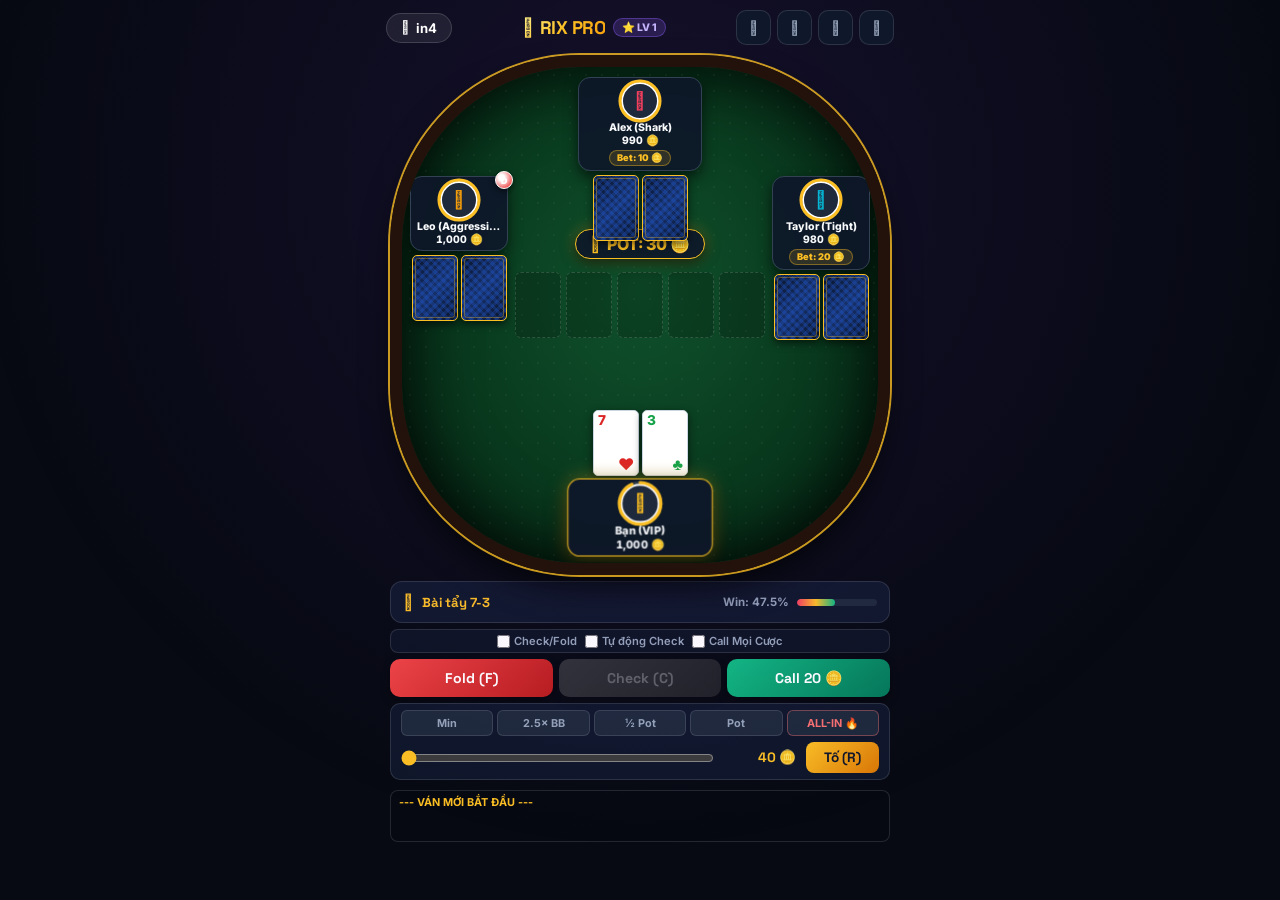
<file: index.html>
<!DOCTYPE html>
<html lang="vi">
<head>
<meta charset="UTF-8" />
<meta name="viewport" content="width=device-width, initial-scale=1.0, maximum-scale=1.0, user-scalable=no, viewport-fit=cover" />
<title>Rix Hold'em Pro — Championship Edition</title>
<link rel="preconnect" href="https://fonts.googleapis.com">
<link rel="preconnect" href="https://fonts.gstatic.com" crossorigin>
<link href="https://fonts.googleapis.com/css2?family=Space+Grotesk:wght@500;700;800&family=Inter:wght@400;500;600;700;800&display=swap" rel="stylesheet">
<link rel="stylesheet" href="https://cdnjs.cloudflare.com/ajax/libs/font-awesome/6.5.1/css/all.min.css" />

<link rel="stylesheet" href="css/style.css">
</head>
<body>

<div class="ambient-glow"></div>

<!-- TOP APP NAVIGATION -->
<header class="top-nav">
  
  <a href="../in4/index.html" class="hub-pill" title="Về trang cá nhân (in4)">
    <i class="fas fa-arrow-left"></i> <span>in4</span>
  </a>

  <div class="brand-group">
    <div class="brand-title">
      <i class="fas fa-crown" style="color:var(--gold);"></i> RIX PRO
    </div>
    <span class="pill-badge" id="level-badge">⭐ LV 1</span>
  </div>

  <div class="nav-actions">
    <button class="icon-btn" id="btn-sound" title="Bật/Tắt Âm thanh"><i class="fas fa-volume-high"></i></button>
    <button class="icon-btn" id="btn-stats" title="Thống Kê"><i class="fas fa-chart-pie"></i></button>
    <button class="icon-btn" id="btn-ach" title="Thành Tựu">
      <i class="fas fa-trophy"></i>
      <span class="badge-dot" id="ach-badge" style="display:none;"></span>
    </button>
    <button class="icon-btn" id="btn-settings" title="Cài Đặt"><i class="fas fa-sliders"></i></button>
  </div>
</header>

<!-- POKER ARENA STAGE -->
<main class="table-stage">
  <div class="table-felt" id="table-felt">
    
    <!-- POT HUB & STAKES -->
    <div class="pot-hub">
      <div class="main-pot-tag">
        <i class="fas fa-coins"></i> <span id="pot-amount">POT: 0 🪙</span>
      </div>
      <div class="side-pot-container" id="side-pot-container"></div>
    </div>

    <!-- 5 COMMUNITY CARD SLOTS -->
    <div class="board-cards-wrap" id="board-cards-wrap">
      <div class="board-slot" id="board-0"></div>
      <div class="board-slot" id="board-1"></div>
      <div class="board-slot" id="board-2"></div>
      <div class="board-slot" id="board-3"></div>
      <div class="board-slot" id="board-4"></div>
    </div>

    <!-- SEAT 2: BOT TOP (ALEX THE SHARK) -->
    <div class="seat seat-top" id="seat-2">
      <div class="speech-bubble" id="bubble-2">Check</div>
      <div class="seat-box">
        <div class="avatar-wrapper">
          <svg class="turn-timer-svg" id="timer-svg-2"><circle class="timer-bg" cx="23" cy="23" r="20"/><circle class="timer-stroke" id="timer-stroke-2" cx="23" cy="23" r="20"/></svg>
          <div class="avatar-svg" style="color:#f43f5e;"><i class="fas fa-brain"></i></div>
        </div>
        <div class="seat-name" id="name-2">Alex (Shark)</div>
        <div class="seat-chips" id="chips-2">1,000 🪙</div>
        <div class="seat-bet-tag" id="bet-2">Bet: 0 🪙</div>
        <div class="dealer-puck" id="puck-2" style="display:none;">D</div>
      </div>
      <div class="cards-row" id="cards-2"></div>
    </div>

    <!-- SEAT 1: BOT LEFT (RONALDO / MANIAC) -->
    <div class="seat seat-left" id="seat-1">
      <div class="speech-bubble" id="bubble-1">Check</div>
      <div class="seat-box">
        <div class="avatar-wrapper">
          <svg class="turn-timer-svg" id="timer-svg-1"><circle class="timer-bg" cx="23" cy="23" r="20"/><circle class="timer-stroke" id="timer-stroke-1" cx="23" cy="23" r="20"/></svg>
          <div class="avatar-svg" style="color:#f59e0b;"><i class="fas fa-fire"></i></div>
        </div>
        <div class="seat-name" id="name-1">Leo (Aggressive)</div>
        <div class="seat-chips" id="chips-1">1,000 🪙</div>
        <div class="seat-bet-tag" id="bet-1">Bet: 0 🪙</div>
        <div class="dealer-puck" id="puck-1" style="display:none;">D</div>
      </div>
      <div class="cards-row" id="cards-1"></div>
    </div>

    <!-- SEAT 3: BOT RIGHT (TAYLOR / ROCK) -->
    <div class="seat seat-right" id="seat-3">
      <div class="speech-bubble" id="bubble-3">Check</div>
      <div class="seat-box">
        <div class="avatar-wrapper">
          <svg class="turn-timer-svg" id="timer-svg-3"><circle class="timer-bg" cx="23" cy="23" r="20"/><circle class="timer-stroke" id="timer-stroke-3" cx="23" cy="23" r="20"/></svg>
          <div class="avatar-svg" style="color:#06b6d4;"><i class="fas fa-shield"></i></div>
        </div>
        <div class="seat-name" id="name-3">Taylor (Tight)</div>
        <div class="seat-chips" id="chips-3">1,000 🪙</div>
        <div class="seat-bet-tag" id="bet-3">Bet: 0 🪙</div>
        <div class="dealer-puck" id="puck-3" style="display:none;">D</div>
      </div>
      <div class="cards-row" id="cards-3"></div>
    </div>

    <!-- SEAT 0: HUMAN PLAYER (BOTTOM FELT) -->
    <div class="seat seat-bottom" id="seat-0">
      <div class="speech-bubble" id="bubble-0">Check</div>
      <div class="cards-row" id="cards-0"></div>
      <div class="seat-box">
        <div class="avatar-wrapper">
          <svg class="turn-timer-svg" id="timer-svg-0"><circle class="timer-bg" cx="23" cy="23" r="20"/><circle class="timer-stroke" id="timer-stroke-0" cx="23" cy="23" r="20"/></svg>
          <div class="avatar-svg" style="color:var(--gold);"><i class="fas fa-crown"></i></div>
        </div>
        <div class="seat-name" id="name-0">Bạn (VIP)</div>
        <div class="seat-chips" id="chips-0">1,000 🪙</div>
        <div class="seat-bet-tag" id="bet-0">Bet: 0 🪙</div>
        <div class="dealer-puck" id="puck-0" style="display:none;">D</div>
      </div>
    </div>

  </div>
</main>

<!-- LIVE ANALYTICS HUD (HAND STRENGTH + WIN EQUITY) -->
<div class="hud-analytics">
  <div class="hud-hand-info">
    <i class="fas fa-layer-group" style="color:var(--gold);"></i>
    <span class="hud-hand-title" id="hud-hand-strength">Đang phân tích bài...</span>
  </div>
  <div class="hud-equity-group">
    <span class="equity-text" id="hud-equity-text">Win: 50%</span>
    <div class="equity-bar"><div class="equity-fill" id="hud-equity-bar"></div></div>
  </div>
</div>

<!-- PLAYER CONTROLS DOCK -->
<footer class="controls-deck">
  <!-- Pre-action bar (When waiting for turn) -->
  <div class="pre-actions-bar" id="pre-actions-bar">
    <label class="pre-act-label"><input type="checkbox" id="pre-check-fold"> Check/Fold</label>
    <label class="pre-act-label"><input type="checkbox" id="pre-auto-check"> Tự động Check</label>
    <label class="pre-act-label"><input type="checkbox" id="pre-call-any"> Call Mọi Cược</label>
  </div>

  <!-- Primary Action Buttons -->
  <div class="action-row">
    <button class="act-btn btn-fold" id="btn-fold">Fold (F)</button>
    <button class="act-btn btn-check" id="btn-check">Check (C)</button>
    <button class="act-btn btn-call" id="btn-call">Call</button>
    <button class="act-btn btn-next-hand" id="btn-next" style="display:none;">Ván Tiếp Theo ➔ [Space]</button>
  </div>

  <!-- Advanced Bet / Raise Console -->
  <div class="bet-console">
    <div class="preset-chips-row">
      <div class="preset-tag" data-preset="min">Min</div>
      <div class="preset-tag" data-preset="2.5bb">2.5× BB</div>
      <div class="preset-tag" data-preset="half">½ Pot</div>
      <div class="preset-tag" data-preset="pot">Pot</div>
      <div class="preset-tag allin-tag" data-preset="allin">ALL-IN 🔥</div>
    </div>

    <div class="slider-controls">
      <input type="range" id="bet-slider" min="20" max="1000" step="10" value="20">
      <span class="slider-val-box" id="bet-slider-val">20 🪙</span>
      <button class="btn-submit-raise" id="btn-raise">Tố (R)</button>
    </div>
  </div>

  <!-- Realtime Game Log Ticker -->
  <div class="game-log-ticker" id="game-log"></div>
</footer>

<div class="toast-anchor" id="toast-anchor"></div>

<!-- SETTINGS MODAL -->
<div class="modal-overlay" id="modal-settings">
  <div class="modal-box">
    <div class="modal-top">
      <h3><i class="fas fa-sliders"></i> Cài Đặt Sòng Bài</h3>
      <button class="modal-x-btn" data-close>✕</button>
    </div>
    
    <div class="settings-row">
      <span>Màu Bàn Cược (Felt)</span>
      <div class="color-swatch-group">
        <button class="swatch-btn active" style="background:#0f512c;" data-felt="emerald" title="Classic Emerald"></button>
        <button class="swatch-btn" style="background:#184474;" data-felt="blue" title="Royal Blue"></button>
        <button class="swatch-btn" style="background:#631221;" data-felt="crimson" title="Velvet Crimson"></button>
        <button class="swatch-btn" style="background:#1f2937;" data-felt="onyx" title="Midnight Onyx"></button>
      </div>
    </div>

    <div class="settings-row">
      <span>Bộ Bài 4 Màu (Pro 4-Color)</span>
      <label><input type="checkbox" id="setting-4color" checked> Bật</label>
    </div>

    <div class="settings-row">
      <span>Tốc Độ Ván Chơi</span>
      <select id="setting-speed" style="background:var(--surface-2); color:#fff; border:1px solid var(--border); padding:4px 8px; border-radius:6px;">
        <option value="1">Bình Thường (Pacing thực tế)</option>
        <option value="2">Nhanh (Fast Pace)</option>
        <option value="3">Turbo (Siêu tốc)</option>
      </select>
    </div>

    <div class="settings-row">
      <span>Âm Thanh Web Audio</span>
      <label><input type="checkbox" id="setting-sound" checked> Bật</label>
    </div>

    <div style="margin-top:16px;">
      <button class="act-btn btn-fold" id="btn-reset-game" style="width:100%; padding:10px;">Khởi động lại toàn bộ số vốn</button>
    </div>
  </div>
</div>

<!-- STATS MODAL -->
<div class="modal-overlay" id="modal-stats">
  <div class="modal-box">
    <div class="modal-top">
      <h3><i class="fas fa-chart-pie"></i> Sự Nghiệp Poker</h3>
      <button class="modal-x-btn" data-close>✕</button>
    </div>
    <div id="stats-render-body" style="font-size:0.85rem; line-height:1.7;"></div>
  </div>
</div>

<!-- ACHIEVEMENTS MODAL -->
<div class="modal-overlay" id="modal-ach">
  <div class="modal-box">
    <div class="modal-top">
      <h3><i class="fas fa-trophy"></i> Bảng Thành Tựu</h3>
      <button class="modal-x-btn" data-close>✕</button>
    </div>
    <div id="ach-render-grid" style="display:grid; grid-template-columns:1fr 1fr; gap:8px;"></div>
  </div>
</div>


  <!-- Modular Scripts -->
  <script src="js/audio-engine.js"></script>
  <script src="js/poker-evaluator.js"></script>
  <script src="js/bot-brain.js"></script>
  <script src="js/game-engine.js"></script>
</body>
</html>
</file>
<file: css/style.css>
/* ============================================================
   DESIGN SYSTEM & THEMES
============================================================ */
*, *::before, *::after {
  box-sizing: border-box;
  margin: 0;
  padding: 0;
  font-family: 'Inter', -apple-system, BlinkMacSystemFont, sans-serif;
  user-select: none;
  -webkit-tap-highlight-color: transparent;
}

:root {
  --bg-dark: #070a12;
  --surface: #0f172a;
  --surface-2: #1e293b;
  --surface-3: #334155;
  --border: rgba(255, 255, 255, 0.12);
  --border-gold: rgba(251, 191, 36, 0.4);
  --text: #f8fafc;
  --text-muted: #94a3b8;
  --gold: #fbbf24;
  --gold-glow: rgba(251, 191, 36, 0.35);
  --emerald: #10b981;
  --rose: #f43f5e;
  --cyan: #06b6d4;
  --violet: #8b5cf6;

  /* Felt Themes */
  --felt-emerald: radial-gradient(ellipse at 50% 45%, #0f512c 0%, #08361c 65%, #031b0e 100%);
  --felt-blue: radial-gradient(ellipse at 50% 45%, #184474 0%, #0d2c4e 65%, #041427 100%);
  --felt-crimson: radial-gradient(ellipse at 50% 45%, #631221 0%, #400a14 65%, #1d0308 100%);
  --felt-onyx: radial-gradient(ellipse at 50% 45%, #1f2937 0%, #111827 65%, #030712 100%);

  --card-w: clamp(38px, 9.8vw, 46px);
  --card-h: clamp(54px, 14vw, 66px);
}

body {
  background: var(--bg-dark);
  color: var(--text);
  min-height: 100vh;
  min-height: 100dvh;
  display: flex;
  flex-direction: column;
  align-items: center;
  overflow-x: hidden;
  padding: 6px 8px 14px;
}

/* Background Ambient Glow */
.ambient-glow {
  position: fixed;
  inset: 0;
  pointer-events: none;
  z-index: 0;
  background: radial-gradient(circle at 50% 20%, rgba(124, 58, 237, 0.12), transparent 70%);
}

/* TOP APP BAR & HUB NAVIGATION */
.hub-pill {
  display: inline-flex;
  align-items: center;
  gap: 6px;
  padding: 6px 14px;
  border-radius: 999px;
  background: rgba(255, 255, 255, 0.08);
  border: 1px solid rgba(255, 255, 255, 0.15);
  color: #fff;
  font-weight: 700;
  font-size: 0.82rem;
  text-decoration: none;
  transition: all 0.2s ease;
  backdrop-filter: blur(10px);
}
.hub-pill:hover {
  background: rgba(255, 255, 255, 0.18);
  border-color: var(--gold);
  color: var(--gold);
  transform: translateY(-1px);
}

.top-nav {
  width: 100%;
  max-width: 520px;
  display: flex;
  justify-content: space-between;
  align-items: center;
  padding: 4px 6px;
  margin-bottom: 4px;
  z-index: 10;
  flex-shrink: 0;
}
.brand-group {
  display: flex;
  align-items: center;
  gap: 8px;
}
.brand-title {
  font-family: 'Space Grotesk', sans-serif;
  font-size: 1.15rem;
  font-weight: 800;
  background: linear-gradient(135deg, #fef08a 0%, #fbbf24 50%, #f59e0b 100%);
  -webkit-background-clip: text;
  background-clip: text;
  -webkit-text-fill-color: transparent;
  letter-spacing: -0.5px;
  display: flex;
  align-items: center;
  gap: 6px;
}
.pill-badge {
  font-size: 0.65rem;
  font-weight: 800;
  padding: 2px 8px;
  border-radius: 999px;
  background: rgba(139, 92, 246, 0.2);
  border: 1px solid rgba(139, 92, 246, 0.4);
  color: #c4b5fd;
}

.nav-actions {
  display: flex;
  align-items: center;
  gap: 6px;
}
.icon-btn {
  width: 35px;
  height: 35px;
  border-radius: 10px;
  background: var(--surface);
  border: 1px solid var(--border);
  color: var(--text-muted);
  font-size: 14px;
  cursor: pointer;
  display: grid;
  place-items: center;
  transition: all 0.2s ease;
  position: relative;
}
.icon-btn:hover {
  color: var(--gold);
  border-color: var(--gold);
  transform: translateY(-1px);
}
.badge-dot {
  position: absolute;
  top: -2px;
  right: -2px;
  width: 8px;
  height: 8px;
  border-radius: 50%;
  background: var(--emerald);
  border: 1.5px solid var(--bg-dark);
}

/* POKER TABLE CONTAINER */
.table-stage {
  position: relative;
  width: 100%;
  max-width: 500px;
  margin: 2px 0 6px;
  z-index: 5;
  flex-shrink: 0;
}

.table-felt {
  position: relative;
  width: 100%;
  height: clamp(430px, 60vh, 520px);
  background: var(--felt-emerald);
  border-radius: 190px;
  border: 12px solid #23120b;
  box-shadow:
    0 0 0 2px rgba(251, 191, 36, 0.8),
    inset 0 0 70px rgba(0, 0, 0, 0.95),
    0 16px 36px -10px rgba(0, 0, 0, 0.85);
  overflow: hidden;
  transition: background 0.4s ease;
}

/* Watermark & Felt Pattern */
.table-felt::before {
  content: '';
  position: absolute;
  inset: 0;
  opacity: 0.04;
  background-image: radial-gradient(#fff 1px, transparent 1px);
  background-size: 16px 16px;
  pointer-events: none;
}
.table-felt::after {
  content: 'RIX HOLD'EM PRO';
  position: absolute;
  top: 25%;
  left: 50%;
  transform: translate(-50%, -50%);
  font-family: 'Space Grotesk', sans-serif;
  font-size: 0.95rem;
  font-weight: 800;
  letter-spacing: 3px;
  color: rgba(255, 255, 255, 0.08);
  pointer-events: none;
}

/* POT DISPLAY & CHIP PILE */
.pot-hub {
  position: absolute;
  top: 36%;
  left: 50%;
  transform: translate(-50%, -50%);
  display: flex;
  flex-direction: column;
  align-items: center;
  gap: 4px;
  z-index: 6;
  pointer-events: none;
}
.main-pot-tag {
  background: rgba(15, 23, 42, 0.92);
  border: 1.5px solid var(--gold);
  color: var(--gold);
  padding: 4px 14px;
  border-radius: 20px;
  font-family: 'Space Grotesk', sans-serif;
  font-weight: 800;
  font-size: clamp(0.85rem, 3.2vw, 1rem);
  box-shadow: 0 4px 14px rgba(0, 0, 0, 0.7), 0 0 16px var(--gold-glow);
  display: flex;
  align-items: center;
  gap: 6px;
}
.side-pot-container {
  display: flex;
  gap: 4px;
  flex-wrap: wrap;
  justify-content: center;
}
.side-pot-tag {
  background: rgba(30, 41, 59, 0.9);
  border: 1px solid rgba(255, 255, 255, 0.2);
  color: #cbd5e1;
  padding: 2px 8px;
  border-radius: 12px;
  font-size: 0.64rem;
  font-weight: 700;
}

/* COMMUNITY CARDS */
.board-cards-wrap {
  position: absolute;
  top: 48%;
  left: 50%;
  transform: translate(-50%, -50%);
  display: flex;
  gap: 5px;
  z-index: 6;
  pointer-events: none;
}
.board-slot {
  width: var(--card-w);
  height: var(--card-h);
  border-radius: 6px;
  border: 1.5px dashed rgba(255, 255, 255, 0.15);
  background: rgba(0, 0, 0, 0.18);
  display: flex;
  align-items: center;
  justify-content: center;
}

/* SEATS POSITIONING */
.seat {
  position: absolute;
  display: flex;
  flex-direction: column;
  align-items: center;
  gap: 4px;
  z-index: 10;
  transition: transform 0.3s cubic-bezier(0.34, 1.56, 0.64, 1), opacity 0.3s ease;
}
.seat-top    { top: 10px; left: 50%; transform: translateX(-50%); width: 124px; }
.seat-left   { top: 22%; left: 8px; width: 98px; }
.seat-right  { top: 22%; right: 8px; width: 98px; }
.seat-bottom { bottom: 8px; left: 50%; transform: translateX(-50%); width: 140px; }

/* SEAT BOX & AVATARS */
.seat-box {
  position: relative;
  width: 100%;
  background: rgba(15, 23, 42, 0.92);
  border: 1.5px solid var(--surface-3);
  border-radius: 12px;
  padding: 4px 6px;
  display: flex;
  flex-direction: column;
  align-items: center;
  box-shadow: 0 6px 14px rgba(0, 0, 0, 0.6);
  backdrop-filter: blur(8px);
  transition: all 0.25s ease;
}
.seat.active-turn .seat-box {
  border-color: var(--gold);
  box-shadow: 0 0 18px var(--gold-glow), 0 8px 20px rgba(0,0,0,0.8);
  transform: scale(1.04);
}
.seat.winner .seat-box {
  border-color: var(--emerald);
  box-shadow: 0 0 24px rgba(16, 185, 129, 0.6);
  animation: winnerPulse 0.8s infinite alternate;
}
@keyframes winnerPulse {
  0% { transform: scale(1); }
  100% { transform: scale(1.07); }
}

.seat.folded {
  opacity: 0.38;
  filter: grayscale(0.8);
}

.avatar-wrapper {
  position: relative;
  width: 38px;
  height: 38px;
  border-radius: 50%;
  margin-bottom: 2px;
  display: grid;
  place-items: center;
}
.avatar-img {
  width: 100%;
  height: 100%;
  border-radius: 50%;
  object-fit: cover;
  border: 2px solid #fff;
}
.avatar-svg {
  width: 100%;
  height: 100%;
  border-radius: 50%;
  background: var(--surface-2);
  border: 2px solid #fff;
  display: grid;
  place-items: center;
  font-size: 1.1rem;
}

/* TURN TIMER RING */
.turn-timer-svg {
  position: absolute;
  inset: -4px;
  width: calc(100% + 8px);
  height: calc(100% + 8px);
  transform: rotate(-90deg);
  pointer-events: none;
}
.turn-timer-svg circle {
  fill: none;
  stroke-width: 3;
  stroke-linecap: round;
}
.timer-bg { stroke: rgba(255, 255, 255, 0.15); }
.timer-stroke {
  stroke: var(--gold);
  stroke-dasharray: 126;
  stroke-dashoffset: 0;
  transition: stroke-dashoffset 0.1s linear, stroke 0.3s;
}

.seat-name {
  font-size: 0.66rem;
  font-weight: 800;
  color: var(--text);
  white-space: nowrap;
  overflow: hidden;
  text-overflow: ellipsis;
  max-width: 100%;
  line-height: 1.2;
}
.seat-chips {
  font-size: 0.65rem;
  font-weight: 800;
  color: var(--rix);
  font-variant-numeric: tabular-nums;
  line-height: 1.2;
}

/* TABLE CHIP BET & DEALER PUCK */
.seat-bet-tag {
  display: none;
  margin-top: 3px;
  font-size: 0.58rem;
  font-weight: 900;
  color: var(--gold);
  background: rgba(251, 191, 36, 0.15);
  border: 1px solid rgba(251, 191, 36, 0.4);
  border-radius: 8px;
  padding: 1px 7px;
  line-height: 1.3;
  white-space: nowrap;
}
.seat-bet-tag.show { display: inline-block; }

.dealer-puck {
  position: absolute;
  top: -6px;
  right: -6px;
  width: 18px;
  height: 18px;
  border-radius: 50%;
  background: radial-gradient(circle at 35% 35%, #fff 20%, #ef4444 80%);
  color: #fff;
  font-size: 0.55rem;
  font-weight: 900;
  display: grid;
  place-items: center;
  border: 1.5px solid #fff;
  box-shadow: 0 2px 6px rgba(0,0,0,0.6);
  z-index: 12;
}

/* SPEECH BUBBLE */
.speech-bubble {
  position: absolute;
  top: -24px;
  left: 50%;
  transform: translateX(-50%) translateY(4px);
  background: var(--gold);
  color: #0f172a;
  font-weight: 800;
  font-size: 0.56rem;
  padding: 2px 8px;
  border-radius: 6px;
  box-shadow: 0 4px 10px rgba(0, 0, 0, 0.5);
  white-space: nowrap;
  pointer-events: none;
  opacity: 0;
  transition: all 0.2s ease;
  z-index: 20;
}
.speech-bubble.show {
  opacity: 1;
  transform: translateX(-50%) translateY(0);
}

/* CARDS ROW */
.cards-row {
  display: none;
  gap: 3px;
  justify-content: center;
  align-items: center;
  height: var(--card-h);
  flex-shrink: 0;
}
.cards-row.has-cards { display: flex; }

/* 3D CARDS (HIGH-FIDELITY) */
.card-3d {
  perspective: 900px;
  width: var(--card-w);
  height: var(--card-h);
  flex-shrink: 0;
}
.card-inner {
  position: relative;
  width: 100%;
  height: 100%;
  transform-style: preserve-3d;
  transition: transform 0.4s cubic-bezier(0.34, 1.56, 0.64, 1);
}
.card-3d.flipped .card-inner { transform: rotateY(180deg); }

.card-face {
  position: absolute;
  inset: 0;
  border-radius: 5px;
  backface-visibility: hidden;
  box-shadow: 0 3px 8px rgba(0, 0, 0, 0.6);
}

/* Back of Card */
.card-back-side {
  background:
    repeating-linear-gradient(45deg, rgba(37, 99, 235, 0.22) 0 3px, transparent 3px 6px),
    repeating-linear-gradient(-45deg, rgba(37, 99, 235, 0.22) 0 3px, transparent 3px 6px),
    linear-gradient(135deg, #091224 0%, #17326c 50%, #091224 100%);
  border: 1px solid var(--gold);
}
.card-back-side::after {
  content: '';
  position: absolute;
  inset: 2px;
  border: 1px solid rgba(251, 191, 36, 0.35);
  border-radius: 3px;
}

/* Front of Card */
.card-front-side {
  background: #ffffff;
  border: 1px solid #cbd5e1;
  transform: rotateY(180deg);
  display: flex;
  flex-direction: column;
  justify-content: space-between;
  padding: 3px 4px;
  font-weight: 800;
  font-size: clamp(0.72rem, 2.2vw, 0.85rem);
  line-height: 1;
}
.card-front-side.suit-s { color: #0f172a; }
.card-front-side.suit-h { color: #dc2626; }
.card-front-side.suit-d { color: #2563eb; } /* 4-Color pro */
.card-front-side.suit-c { color: #16a34a; } /* 4-Color pro */

.classic-deck .card-front-side.suit-d { color: #dc2626; }
.classic-deck .card-front-side.suit-c { color: #0f172a; }

.suit-symbol {
  align-self: flex-end;
  font-size: clamp(0.85rem, 2.6vw, 1rem);
}

/* SHOWDOWN WINNING CARD HIGHLIGHT */
.card-3d.win-card .card-front-side {
  box-shadow: 0 0 16px var(--gold), 0 0 30px rgba(251, 191, 36, 0.6);
  border: 2px solid var(--gold);
  transform: rotateY(180deg) scale(1.06);
}
.card-3d.dim-card {
  opacity: 0.32;
  filter: grayscale(0.6);
}

/* LIVE EQUITY & HAND STRENGTH GAUGE */
.hud-analytics {
  width: 100%;
  max-width: 500px;
  background: var(--surface);
  border: 1.5px solid var(--border);
  border-radius: 12px;
  padding: 6px 12px;
  display: flex;
  align-items: center;
  justify-content: space-between;
  margin-bottom: 6px;
  flex-shrink: 0;
  min-height: 42px;
}
.hud-hand-info {
  display: flex;
  align-items: center;
  gap: 8px;
}
.hud-hand-title {
  font-family: 'Space Grotesk', sans-serif;
  font-size: 0.82rem;
  font-weight: 800;
  color: var(--gold);
}
.hud-equity-group {
  display: flex;
  align-items: center;
  gap: 8px;
}
.equity-text {
  font-size: 0.72rem;
  font-weight: 700;
  color: var(--text-muted);
}
.equity-bar {
  width: 80px;
  height: 7px;
  background: var(--surface-2);
  border-radius: 999px;
  overflow: hidden;
}
.equity-fill {
  height: 100%;
  width: 0%;
  border-radius: 999px;
  background: linear-gradient(90deg, #f43f5e, #fbbf24, #10b981);
  transition: width 0.4s ease;
}

/* CONTROLS CONSOLE */
.controls-deck {
  width: 100%;
  max-width: 500px;
  display: flex;
  flex-direction: column;
  gap: 6px;
  flex-shrink: 0;
}

.action-row {
  display: grid;
  grid-template-columns: repeat(3, 1fr);
  gap: 6px;
}
.act-btn {
  padding: 10px 0;
  border-radius: 10px;
  border: none;
  font-family: 'Space Grotesk', sans-serif;
  font-size: 0.88rem;
  font-weight: 800;
  color: #fff;
  cursor: pointer;
  transition: transform 0.15s ease, filter 0.2s;
  box-shadow: 0 4px 10px rgba(0, 0, 0, 0.4);
}
.act-btn:active { transform: scale(0.96); }
.act-btn:disabled {
  opacity: 0.35;
  cursor: not-allowed;
  filter: grayscale(1);
}
.btn-fold { background: linear-gradient(135deg, #ef4444, #b91c1c); }
.btn-check { background: linear-gradient(135deg, #3b82f6, #1d4ed8); }
.btn-call { background: linear-gradient(135deg, #10b981, #047857); }
.btn-next-hand {
  grid-column: span 3;
  padding: 12px 0;
  font-size: 0.95rem;
  background: linear-gradient(135deg, #8b5cf6, #6d28d9);
  color: #fff;
}

/* PRE-ACTION CHECKBOXES */
.pre-actions-bar {
  display: flex;
  gap: 8px;
  justify-content: center;
  background: rgba(15, 23, 42, 0.7);
  padding: 4px 8px;
  border-radius: 8px;
  border: 1px solid var(--border);
}
.pre-act-label {
  font-size: 0.7rem;
  font-weight: 600;
  color: var(--text-muted);
  display: flex;
  align-items: center;
  gap: 4px;
  cursor: pointer;
}
.pre-act-label input { accent-color: var(--gold); }

/* BET SLIDER & PRESETS */
.bet-console {
  background: var(--surface);
  border: 1px solid var(--border);
  border-radius: 10px;
  padding: 6px 10px;
  display: flex;
  flex-direction: column;
  gap: 6px;
}
.preset-chips-row {
  display: flex;
  gap: 4px;
}
.preset-tag {
  flex: 1;
  padding: 5px 0;
  text-align: center;
  border-radius: 6px;
  background: var(--surface-2);
  border: 1px solid var(--border);
  color: var(--text-muted);
  font-size: 0.68rem;
  font-weight: 700;
  cursor: pointer;
  transition: all 0.15s;
}
.preset-tag:hover {
  color: var(--gold);
  border-color: var(--gold);
}
.preset-tag.allin-tag {
  color: #f87171;
  border-color: rgba(248, 113, 113, 0.4);
}

.slider-controls {
  display: flex;
  align-items: center;
  gap: 10px;
}
.slider-controls input[type="range"] {
  flex: 1;
  accent-color: var(--gold);
  cursor: pointer;
}
.slider-val-box {
  min-width: 72px;
  text-align: right;
  font-family: 'Space Grotesk', sans-serif;
  font-weight: 800;
  color: var(--gold);
  font-size: 0.85rem;
}
.btn-submit-raise {
  padding: 7px 18px;
  border-radius: 8px;
  border: none;
  background: linear-gradient(135deg, #fbbf24, #d97706);
  color: #0f172a;
  font-family: 'Space Grotesk', sans-serif;
  font-weight: 800;
  font-size: 0.85rem;
  cursor: pointer;
  transition: transform 0.15s;
}
.btn-submit-raise:active { transform: scale(0.95); }

/* GAME LOG TICKER */
.game-log-ticker {
  width: 100%;
  max-width: 500px;
  height: 52px;
  background: rgba(7, 10, 18, 0.95);
  border: 1px solid var(--border);
  border-radius: 8px;
  padding: 4px 8px;
  overflow-y: auto;
  font-size: 0.68rem;
  color: var(--text-muted);
  margin-top: 4px;
  flex-shrink: 0;
}
.log-item { margin-bottom: 2px; }
.log-item.gold { color: var(--gold); font-weight: 700; }
.log-item.win { color: var(--emerald); font-weight: 700; }
.log-item.alert { color: var(--rose); font-weight: 700; }

/* MODALS */
.modal-overlay {
  position: fixed;
  inset: 0;
  background: rgba(2, 6, 23, 0.85);
  backdrop-filter: blur(8px);
  z-index: 2000;
  display: grid;
  place-items: center;
  padding: 16px;
  opacity: 0;
  visibility: hidden;
  transition: all 0.25s ease;
}
.modal-overlay.open {
  opacity: 1;
  visibility: visible;
}
.modal-box {
  background: linear-gradient(180deg, #0f172a, #020617);
  border: 1.5px solid var(--border-gold);
  border-radius: 18px;
  width: 100%;
  max-width: 440px;
  max-height: 85vh;
  overflow-y: auto;
  padding: 20px;
}
.modal-top {
  display: flex;
  justify-content: space-between;
  align-items: center;
  margin-bottom: 14px;
  padding-bottom: 8px;
  border-bottom: 1px solid var(--border);
}
.modal-top h3 {
  font-family: 'Space Grotesk', sans-serif;
  font-size: 1.1rem;
  color: var(--gold);
}
.modal-x-btn {
  background: var(--surface-2);
  border: none;
  color: var(--text-muted);
  width: 30px;
  height: 30px;
  border-radius: 8px;
  cursor: pointer;
}

/* SETTINGS OPTIONS */
.settings-row {
  display: flex;
  justify-content: space-between;
  align-items: center;
  padding: 10px 0;
  border-bottom: 1px solid rgba(255, 255, 255, 0.06);
  font-size: 0.82rem;
}
.color-swatch-group {
  display: flex;
  gap: 8px;
}
.swatch-btn {
  width: 24px;
  height: 24px;
  border-radius: 50%;
  border: 2px solid #fff;
  cursor: pointer;
}
.swatch-btn.active {
  box-shadow: 0 0 0 2px var(--gold);
}

/* TOAST */
.toast-anchor {
  position: fixed;
  top: 55px;
  left: 50%;
  transform: translateX(-50%);
  z-index: 3000;
  display: flex;
  flex-direction: column;
  gap: 6px;
  pointer-events: none;
}
.toast-msg {
  background: linear-gradient(135deg, #fbbf24, #f59e0b);
  color: #0f172a;
  padding: 8px 18px;
  border-radius: 12px;
  font-weight: 800;
  font-size: 0.82rem;
  box-shadow: 0 10px 25px rgba(0,0,0,0.5);
  animation: toastIn 0.3s ease;
}
@keyframes toastIn {
  from { opacity: 0; transform: translateY(-10px); }
  to { opacity: 1; transform: translateY(0); }
}

@media (max-width: 480px) {
  body { padding: 4px; }
  .table-felt { height: clamp(400px, 57vh, 480px); }
  .seat-top { top: 6px; }
  .seat-left { top: 18%; left: 4px; }
  .seat-right { top: 18%; right: 4px; }
  .seat-bottom { bottom: 6px; }
}
</file>
